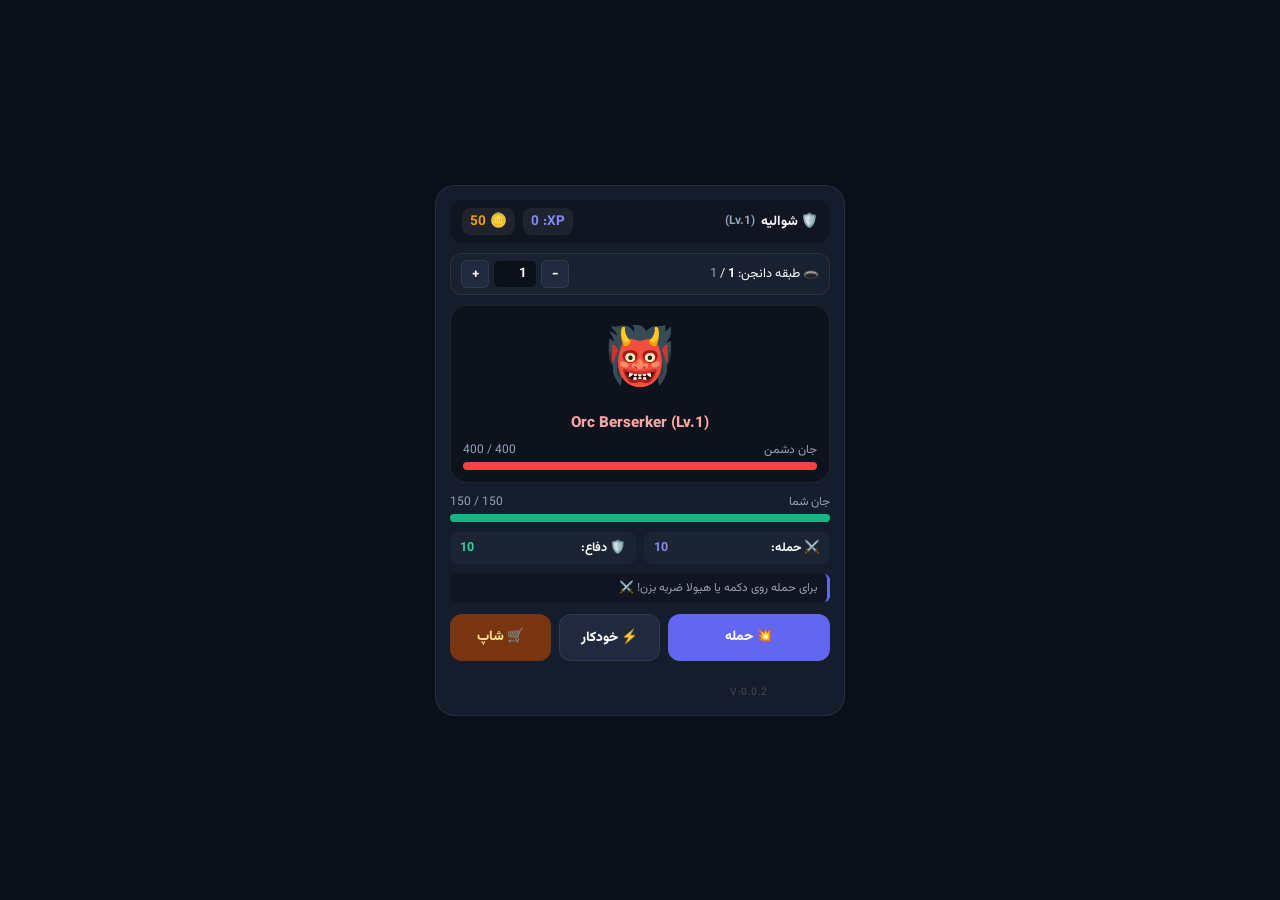
<file: index.html>
<!DOCTYPE html>
<html lang="fa" dir="rtl">
<head>
    <meta charset="UTF-8">
    <meta name="viewport" content="width=device-width, initial-scale=1.0, maximum-scale=1.0, user-scalable=no">
    <title>شوالیه شجاع | Idle Knight RPG</title>
    <link href="https://fonts.googleapis.com/css2?family=Vazirmatn:wght@400;700;900&display=swap" rel="stylesheet">
    
    <!-- انیمیشن‌ها از فایل خارجی بارگذاری میشن -->
    <link rel="stylesheet" href="animations.css">

    <style>
        :root {
            --bg: #0b0f19;
            --card: #151c2c;
            --accent: #6366f1;
            --gold: #f59e0b;
            --hp-p: #10b981;
            --hp-e: #ef4444;
            --border: rgba(255, 255, 255, 0.08);
            --text-dim: #94a3b8;
        }

        * {
            box-sizing: border-box;
            margin: 0;
            padding: 0;
            user-select: none;
            -webkit-tap-highlight-color: transparent;
            font-family: 'Vazirmatn', sans-serif;
        }

        body {
            background: var(--bg);
            color: #f8fafc;
            min-height: 100vh;
            display: flex;
            flex-direction: column; /* این رو اضافه کن */
            justify-content: center;
            align-items: center;
            padding: 8px;
        }

        .game-card {
            width: 100%;
            max-width: 410px;
            background: var(--card);
            border: 1px solid var(--border);
            border-radius: 20px;
            padding: 14px;
            display: flex;
            flex-direction: column;
            gap: 10px;
            position: relative;
        }

        /* هدر جمع و جور وضعیت */
        .top-row {
            display: flex;
            justify-content: space-between;
            align-items: center;
            background: rgba(0,0,0,0.25);
            padding: 8px 12px;
            border-radius: 12px;
            font-size: 0.85rem;
            font-weight: 700;
        }

        .badge-group { display: flex; gap: 8px; }
        .badge {
            background: rgba(255,255,255,0.06);
            padding: 3px 8px;
            border-radius: 8px;
            display: flex;
            align-items: center;
            gap: 4px;
        }

        /* کنترل فشرده دانجن */
        .dungeon-strip {
            display: flex;
            justify-content: space-between;
            align-items: center;
            background: rgba(255,255,255,0.02);
            border: 1px solid var(--border);
            padding: 6px 10px;
            border-radius: 12px;
            font-size: 0.8rem;
        }
        .d-ctrl { display: flex; align-items: center; gap: 4px; }
        .d-btn {
            background: #20293d;
            border: 1px solid var(--border);
            color: #fff;
            width: 28px;
            height: 28px;
            border-radius: 6px;
            font-weight: 900;
            cursor: pointer;
        }
        .d-input {
            width: 44px;
            height: 28px;
            background: #0b0f19;
            border: 1px solid var(--border);
            color: #fff;
            text-align: center;
            border-radius: 6px;
            font-weight: 700;
        }

        /* نوار و آرنای بازی */
        .arena {
            background: rgba(0,0,0,0.35);
            border: 1px solid var(--border);
            border-radius: 16px;
            padding: 12px;
            text-align: center;
            display: flex;
            flex-direction: column;
            align-items: center;
            gap: 6px;
        }
        .enemy-avatar {
            font-size: 3.5rem;
            transition: transform 0.1s;
            cursor: pointer;
        }
        .enemy-title { font-weight: 800; font-size: 0.95rem; color: #fca5a5; }

        /* نوارهای جان مشترک */
        .hp-box { width: 100%; display: flex; flex-direction: column; gap: 3px; }
        .hp-meta { display: flex; justify-content: space-between; font-size: 0.75rem; color: var(--text-dim); }
        .hp-bar {
            width: 100%;
            height: 8px;
            background: rgba(255,255,255,0.08);
            border-radius: 6px;
            overflow: hidden;
        }
        .hp-fill { height: 100%; width: 100%; transition: width 0.2s linear; }
        .hp-p { background: var(--hp-p); }
        .hp-e { background: var(--hp-e); }

        /* باکس آمار و لاگ جمع و جور */
        .stats-strip {
            display: grid;
            grid-template-columns: 1fr 1fr;
            gap: 8px;
            font-size: 0.78rem;
            font-weight: 700;
        }
        .stat-item {
            background: rgba(255,255,255,0.03);
            padding: 6px 10px;
            border-radius: 8px;
            display: flex;
            justify-content: space-between;
        }
        .log-box {
            background: rgba(0,0,0,0.25);
            border-right: 3px solid var(--accent);
            padding: 6px 10px;
            border-radius: 6px;
            font-size: 0.74rem;
            color: var(--text-dim);
            height: 28px;
            line-height: 16px;
            overflow: hidden;
            white-space: nowrap;
            text-overflow: ellipsis;
        }

        /* دکمه‌های اصلی مخصوص تاچ موبایل */
        .actions {
            display: grid;
            grid-template-columns: 1.6fr 1fr 1fr;
            gap: 8px;
            margin-top: 2px;
        }
        .btn {
            border: none;
            padding: 12px 6px;
            border-radius: 12px;
            font-weight: 800;
            font-size: 0.85rem;
            cursor: pointer;
            color: #fff;
            display: flex;
            flex-direction: column;
            align-items: center;
            gap: 3px;
        }
        .btn:active { transform: scale(0.96); }
        .btn-atk { background: var(--accent); }
        .btn-auto { background: #20293d; border: 1px solid var(--border); }
        .btn-auto.active { background: var(--hp-e); }
        .btn-shop { background: #78350f; color: #fde68a; }

        /* مودال شاپ */
        .modal {
            position: absolute;
            inset: 0;
            background: rgba(11, 15, 25, 0.98);
            border-radius: 20px;
            padding: 14px;
            display: flex;
            flex-direction: column;
            gap: 10px;
            z-index: 10;
            opacity: 0;
            pointer-events: none;
            transition: opacity 0.2s;
        }
        .modal.open { opacity: 1; pointer-events: auto; }
        .modal-head { display: flex; justify-content: space-between; align-items: center; }
        .tabs { display: flex; gap: 6px; overflow-x: auto; }
        .tab-btn {
            background: #1b2333;
            border: 1px solid var(--border);
            color: var(--text-dim);
            padding: 5px 10px;
            border-radius: 8px;
            font-size: 0.75rem;
            cursor: pointer;
            white-space: nowrap;
        }
        .tab-btn.active { background: var(--accent); color: #fff; }
        .shop-list {
            flex: 1;
            overflow-y: auto;
            display: flex;
            flex-direction: column;
            gap: 6px;
        }
        .shop-row {
            background: rgba(255,255,255,0.03);
            border: 1px solid var(--border);
            border-radius: 10px;
            padding: 8px 10px;
            display: flex;
            justify-content: space-between;
            align-items: center;
            font-size: 0.8rem;
        }
        .buy-btn {
            background: var(--gold);
            border: none;
            padding: 5px 10px;
            border-radius: 8px;
            font-weight: 800;
            cursor: pointer;
        }
        .buy-btn:disabled { opacity: 0.3; cursor: not-allowed; }
    </style>
</head>
<body>

<div class="game-card" id="gameCard">
    <!-- وضعیت شوالیه -->
    <div class="top-row">
        <div style="display:flex; align-items:center; gap:6px;">
            <span>🛡️ شوالیه</span>
            <span style="color:var(--text-dim); font-size:0.75rem;">(Lv.<span id="playerLevelVal">1</span>)</span>
        </div>
        <div class="badge-group">
            <div class="badge" style="color:#818cf8;">XP: <span id="xpVal">0</span></div>
            <div class="badge" style="color:var(--gold);">🪙 <span id="goldVal">50</span></div>
        </div>
    </div>

    <!-- دانجن فشرده -->
    <div class="dungeon-strip">
        <div>
            <span>🕳️ طبقه دانجن:</span>
            <strong id="dungeonLevelLabel">1</strong> / <span id="dungeonMaxLabel" style="color:var(--text-dim)">1</span>
        </div>
        <div class="d-ctrl">
            <button class="d-btn" onclick="changeDungeon(-1)">-</button>
            <input class="d-input" id="dungeonInput" type="number" min="1" value="1" onchange="setDungeonFromInput()">
            <button class="d-btn" onclick="changeDungeon(1)">+</button>
        </div>
    </div>

    <!-- میدان نبرد -->
    <div class="arena">
        <div class="enemy-avatar" id="enemyIcon" onclick="playerAttack()">👾</div>
        <div class="enemy-title" id="enemyName">Green Slime</div>
        
        <!-- جان دشمن -->
        <div class="hp-box">
            <div class="hp-meta">
                <span>جان دشمن</span>
                <span id="enemyHpText">100 / 100</span>
            </div>
            <div class="hp-bar"><div class="hp-fill hp-e" id="enemyHpFill"></div></div>
        </div>
    </div>

    <!-- جان قهرمان -->
    <div class="hp-box">
        <div class="hp-meta">
            <span>جان شما</span>
            <span id="playerHpText">150 / 150</span>
        </div>
        <div class="hp-bar"><div class="hp-fill hp-p" id="playerHpFill"></div></div>
    </div>

    <!-- آمار و لاگ -->
    <div class="stats-strip">
        <div class="stat-item"><span>⚔️ حمله:</span><span id="atkVal" style="color:#818cf8">10</span></div>
        <div class="stat-item"><span>🛡️ دفاع:</span><span id="defVal" style="color:#34d399">10</span></div>
    </div>
    <div class="log-box" id="combatLog">برای حمله روی دکمه یا هیولا ضربه بزن! ⚔️</div>

    <!-- دکمه‌ها -->
    <div class="actions">
        <button class="btn btn-atk" id="attackBtn" onclick="playerAttack()">
            <span>💥 حمله</span>
        </button>
        <button class="btn btn-auto" id="autoBtn" onclick="toggleAuto()">
            <span id="autoText">⚡ خودکار</span>
        </button>
        <button class="btn btn-shop" onclick="openShop()">
            <span>🛒 شاپ</span>
        </button>
        <!-- فوتر جدید -->
        <footer style="margin-top:15px; text-align:center; color:rgba(255,255,255,0.2); font-size:0.65rem; letter-spacing:0.5px;">
            V:0.0.2
        </footer>
    </div>

    <!-- فروشگاه ماژولار -->
    <div class="modal" id="shopModal">
        <div class="modal-head">
            <strong>🛒 بازارچه تجهیزات</strong>
            <button class="d-btn" onclick="closeShop()">✕</button>
        </div>
        <div class="tabs">
            <button class="tab-btn active" onclick="renderShop('swords', this)">⚔️ شمشیر</button>
            <button class="tab-btn" onclick="renderShop('shields', this)">🛡️ سپر</button>
            <button class="tab-btn" onclick="renderShop('armors', this)">🥋 زره</button>
            <button class="tab-btn" onclick="renderShop('potions', this)">🧪 معجون</button>
        </div>
        <div class="shop-list" id="shopList"></div>
    </div>
</div>

<script>
    // همون دیتای اورجینال خودت بدون دستکاری
    const SHOP_DATA = {
        swords: [
            { id: 'sw1', name: 'Wooden Sword', attack: 10, gold: 5 },
            { id: 'sw2', name: 'Bronze Dagger', attack: 25, gold: 10 },
            { id: 'sw3', name: 'Iron Broadsword', attack: 60, gold: 20 },
            { id: 'sw4', name: 'Steel Longsword', attack: 140, gold: 40 },
            { id: 'sw5', name: 'Mithril Blade', attack: 320, gold: 80 },
            { id: 'sw6', name: 'Dragonfang Saber', attack: 740, gold: 160 },
            { id: 'sw7', name: 'Excalibur', attack: 1700, gold: 320 }
        ],
        shields: [
            { id: 'sh1', name: 'Wooden Buckler', defense: 10, gold: 5 },
            { id: 'sh2', name: 'Bronze Guard', defense: 25, gold: 10 },
            { id: 'sh3', name: 'Iron Shield', defense: 60, gold: 20 },
            { id: 'sh4', name: 'Steel Aegis', defense: 140, gold: 40 },
            { id: 'sh5', name: 'Mithril Crest', defense: 320, gold: 80 },
            { id: 'sh6', name: 'Dragonscale Guard', defense: 740, gold: 160 },
            { id: 'sh7', name: 'Divine Bastion', defense: 1700, gold: 320 }
        ],
        armors: [
            { id: 'ar1', name: 'Leather Armor', max_hp: 10, gold: 5 },
            { id: 'ar2', name: 'Bronze Armor', max_hp: 25, gold: 10 },
            { id: 'ar3', name: 'Iron Armor', max_hp: 60, gold: 20 },
            { id: 'ar4', name: 'Steel Armor', max_hp: 140, gold: 40 },
            { id: 'ar5', name: 'Mithril Armor', max_hp: 320, gold: 80 },
            { id: 'ar6', name: 'Dragonscale Armor', max_hp: 740, gold: 160 },
            { id: 'ar7', name: 'Divine Plate', max_hp: 1700, gold: 320 }
        ],
        potions: [
            { id: 'po1', name: 'Minor Health Potion', heal: 50, gold: 10 },
            { id: 'po2', name: 'Lesser Health Potion', heal: 110, gold: 20 },
            { id: 'po3', name: 'Health Potion', heal: 240, gold: 40 },
            { id: 'po4', name: 'Greater Health Potion', heal: 530, gold: 80 },
            { id: 'po5', name: 'Superior Health Potion', heal: 1200, gold: 160 },
            { id: 'po6', name: 'Supreme Health Potion', heal: 2600, gold: 320 },
            { id: 'po7', name: 'Elixir of Immortality', heal: 5700, gold: 640 }
        ]
    };

    const ENEMIES = [
        { name: 'Green Slime', icon: '🟢', hp: 100, gold: 10, weight: 40 },
        { name: 'Goblin Scout', icon: '👺', hp: 200, gold: 20, weight: 25 },
        { name: 'Skeleton Warrior', icon: '💀', hp: 300, gold: 30, weight: 15 },
        { name: 'Orc Berserker', icon: '👹', hp: 400, gold: 40, weight: 10 },
        { name: 'Cave Troll', icon: '🧌', hp: 500, gold: 50, weight: 5 },
        { name: 'Shadow Knight', icon: '🤺', hp: 600, gold: 60, weight: 3 },
        { name: 'Lava Golem', icon: '🗿', hp: 700, gold: 70, weight: 1.5 },
        { name: 'Ancient Dragon', icon: '🐉', hp: 800, gold: 80, weight: 0.5 }
    ];

    let player = { name: 'Brave Knight', max_hp: 150, hp: 150, gold: 50, attack: 10, defense: 10, level: 1, xp: 0 };
    let currentEnemy = null;
    let autoInterval = null;
    let dungeonLevel = 1;
    let maxUnlockedDungeon = 1;

    const BALANCE = {
        hpGrowth: 1.35, atkGrowth: 1.22, goldGrowth: 1.28, xpGrowth: 1.25,
        lowValuePerDiff: 0.5, minLowValue: 0.08
    };

    function clamp(n, a, b) { return Math.max(a, Math.min(b, n)); }

    function lowValueMultiplier() {
        const diff = Math.max(0, maxUnlockedDungeon - dungeonLevel);
        return Math.max(BALANCE.minLowValue, Math.pow(BALANCE.lowValuePerDiff, diff));
    }

    function scaleByDungeon(base, growth) {
        return base * Math.pow(growth, dungeonLevel - 1);
    }

    function weightedPick(arr) {
        const total = arr.reduce((s, e) => s + e.weight, 0);
        let r = Math.random() * total;
        for (const e of arr) {
            if (r < e.weight) return e;
            r -= e.weight;
        }
        return arr[0];
    }

    function updateDungeonUI() {
        document.getElementById('dungeonLevelLabel').innerText = dungeonLevel;
        document.getElementById('dungeonMaxLabel').innerText = maxUnlockedDungeon;
        const inp = document.getElementById('dungeonInput');
        inp.max = String(maxUnlockedDungeon);
        inp.value = String(dungeonLevel);
    }

    function setDungeonLevel(newLevel) {
        dungeonLevel = clamp(Number(newLevel || 1), 1, maxUnlockedDungeon);
        updateDungeonUI();
        spawnEnemy(true);
        log(`🕳️ دانجن روی طبقه ${dungeonLevel} تنظیم شد.`);
    }

    function changeDungeon(delta) { setDungeonLevel(dungeonLevel + delta); }
    function setDungeonFromInput() { setDungeonLevel(document.getElementById('dungeonInput').value); }

    function xpToNextLevel(level) {
        return Math.round(60 * Math.pow(1.4, level - 1));
    }

    function addXP(amount) {
        player.xp += amount;
        while (player.xp >= xpToNextLevel(player.level)) {
            player.xp -= xpToNextLevel(player.level);
            player.level++;
            player.max_hp += 12;
            player.attack += 2;
            player.defense += 1;
            player.hp = player.max_hp;
            log(`✨ لول‌آپ! شدی Lv.${player.level}`);
        }
    }

    function spawnEnemy(resetHp) {
        const t = weightedPick(ENEMIES);
        const hp = Math.round(scaleByDungeon(t.hp, BALANCE.hpGrowth));
        const baseAtk = Math.max(10, Math.floor(t.hp / 10));
        const atk = Math.max(1, Math.round(scaleByDungeon(baseAtk, BALANCE.atkGrowth)));
        const lowM = lowValueMultiplier();
        const gold = Math.max(1, Math.round(scaleByDungeon(t.gold, BALANCE.goldGrowth) * lowM));
        const xpBase = Math.max(1, Math.round(scaleByDungeon(t.gold, BALANCE.xpGrowth) * lowM));

        currentEnemy = {
            name: `${t.name} (Lv.${dungeonLevel})`,
            icon: t.icon,
            maxHp: hp,
            currentHp: hp,
            attack: atk,
            gold: gold,
            xp: xpBase
        };

        updateUI();
    }

    function playerAttack() {
        if (!currentEnemy) return;

        // انیمیشن با کلاس فایل خارجی
        const enemyEl = document.getElementById('enemyIcon');
        enemyEl.classList.add('hit');
        setTimeout(() => enemyEl.classList.remove('hit'), 150);

        const dmg = player.attack;
        currentEnemy.currentHp = Math.max(0, currentEnemy.currentHp - dmg);
        log(`💥 تو ${dmg} آسیب زدی!`);

        if (currentEnemy.currentHp <= 0) {
            player.gold += currentEnemy.gold;
            addXP(currentEnemy.xp);
            player.hp = Math.min(player.max_hp, player.hp + 50);

            if (dungeonLevel === maxUnlockedDungeon) {
                maxUnlockedDungeon++;
            }
            log(`🎉 پیروزی! +${currentEnemy.gold}🪙 و +${currentEnemy.xp}XP`);
            updateDungeonUI();
            spawnEnemy(true);
        } else {
            setTimeout(enemyAttack, 250);
        }
        updateUI();
    }

    function enemyAttack() {
        if (!currentEnemy || currentEnemy.currentHp <= 0) return;

        const finalDmg = Math.max(1, currentEnemy.attack - Math.floor(player.defense / 2));
        player.hp = Math.max(0, player.hp - finalDmg);

        // انیمیشن shake فایل خارجی
        const card = document.getElementById('gameCard');
        card.classList.add('shake');
        setTimeout(() => card.classList.remove('shake'), 250);

        log(`🩸 ${currentEnemy.name} مقدار ${finalDmg} آسیب زد!`);

        if (player.hp <= 0) {
            log(`☠️ شکست خوردی! با جون پر برگشتی.`);
            player.hp = player.max_hp;
            if (autoInterval) toggleAuto();
        }
        updateUI();
    }

    function toggleAuto() {
        const autoBtn = document.getElementById('autoBtn');
        const autoText = document.getElementById('autoText');

        if (autoInterval) {
            clearInterval(autoInterval);
            autoInterval = null;
            autoBtn.classList.remove('active');
            autoText.innerText = '⚡ خودکار';
        } else {
            autoInterval = setInterval(playerAttack, 600);
            autoBtn.classList.add('active');
            autoText.innerText = '⏸️ توقف';
        }
    }

    function updateUI() {
        document.getElementById('goldVal').innerText = player.gold;
        document.getElementById('atkVal').innerText = player.attack;
        document.getElementById('defVal').innerText = player.defense;
        document.getElementById('xpVal').innerText = player.xp;
        document.getElementById('playerLevelVal').innerText = player.level;

        document.getElementById('playerHpText').innerText = `${player.hp} / ${player.max_hp}`;
        document.getElementById('playerHpFill').style.width = `${Math.max(0, (player.hp / player.max_hp) * 100)}%`;

        if (currentEnemy) {
            document.getElementById('enemyName').innerText = currentEnemy.name;
            document.getElementById('enemyIcon').innerText = currentEnemy.icon;
            document.getElementById('enemyHpText').innerText = `${currentEnemy.currentHp} / ${currentEnemy.maxHp}`;
            document.getElementById('enemyHpFill').style.width = `${Math.max(0, (currentEnemy.currentHp / currentEnemy.maxHp) * 100)}%`;
        }
    }

    function log(msg) { document.getElementById('combatLog').innerText = msg; }

    let currentCategory = 'swords';
    function openShop() {
        document.getElementById('shopModal').classList.add('open');
        renderShop('swords', document.querySelector('.tab-btn'));
    }
    function closeShop() { document.getElementById('shopModal').classList.remove('open'); }

    function renderShop(category, btn) {
        currentCategory = category;
        document.querySelectorAll('.tab-btn').forEach(b => b.classList.remove('active'));
        if (btn) btn.classList.add('active');

        const list = document.getElementById('shopList');
        list.innerHTML = '';

        SHOP_DATA[category].forEach(item => {
            let statText = '';
            if (item.attack) statText = `+${item.attack} Atk`;
            if (item.defense) statText = `+${item.defense} Def`;
            if (item.max_hp) statText = `+${item.max_hp} Max HP`;
            if (item.heal) statText = `+${item.heal} HP`;

            const canBuy = player.gold >= item.gold;
            const el = document.createElement('div');
            el.className = 'shop-row';
            el.innerHTML = `
                <div>
                    <div><strong>${item.name}</strong></div>
                    <div style="font-size:0.7rem; color:#34d399">${statText}</div>
                </div>
                <button class="buy-btn" ${canBuy ? '' : 'disabled'} onclick="buyItem('${category}', '${item.id}')">
                    🪙 ${item.gold}
                </button>
            `;
            list.appendChild(el);
        });
    }

    function buyItem(category, itemId) {
        const item = SHOP_DATA[category].find(i => i.id === itemId);
        if (!item || player.gold < item.gold) return;

        player.gold -= item.gold;

        if (category === 'potions') {
            player.hp = Math.min(player.max_hp, player.hp + item.heal);
            log(`🧪 استفاده از ${item.name}`);
        } else if (category === 'armors') {
            player.max_hp += item.max_hp;
            player.hp += item.max_hp;
            log(`🥋 پوشیدن ${item.name}`);
        } else if (category === 'swords') {
            player.attack = item.attack;
            log(`⚔️ مجهز شدی به ${item.name}`);
        } else if (category === 'shields') {
            player.defense = item.defense;
            log(`🛡️ مجهز شدی به ${item.name}`);
        }

        updateUI();
        renderShop(category);
    }

    updateDungeonUI();
    spawnEnemy(true);
    updateUI();
</script>
</body>
</html>
</file>
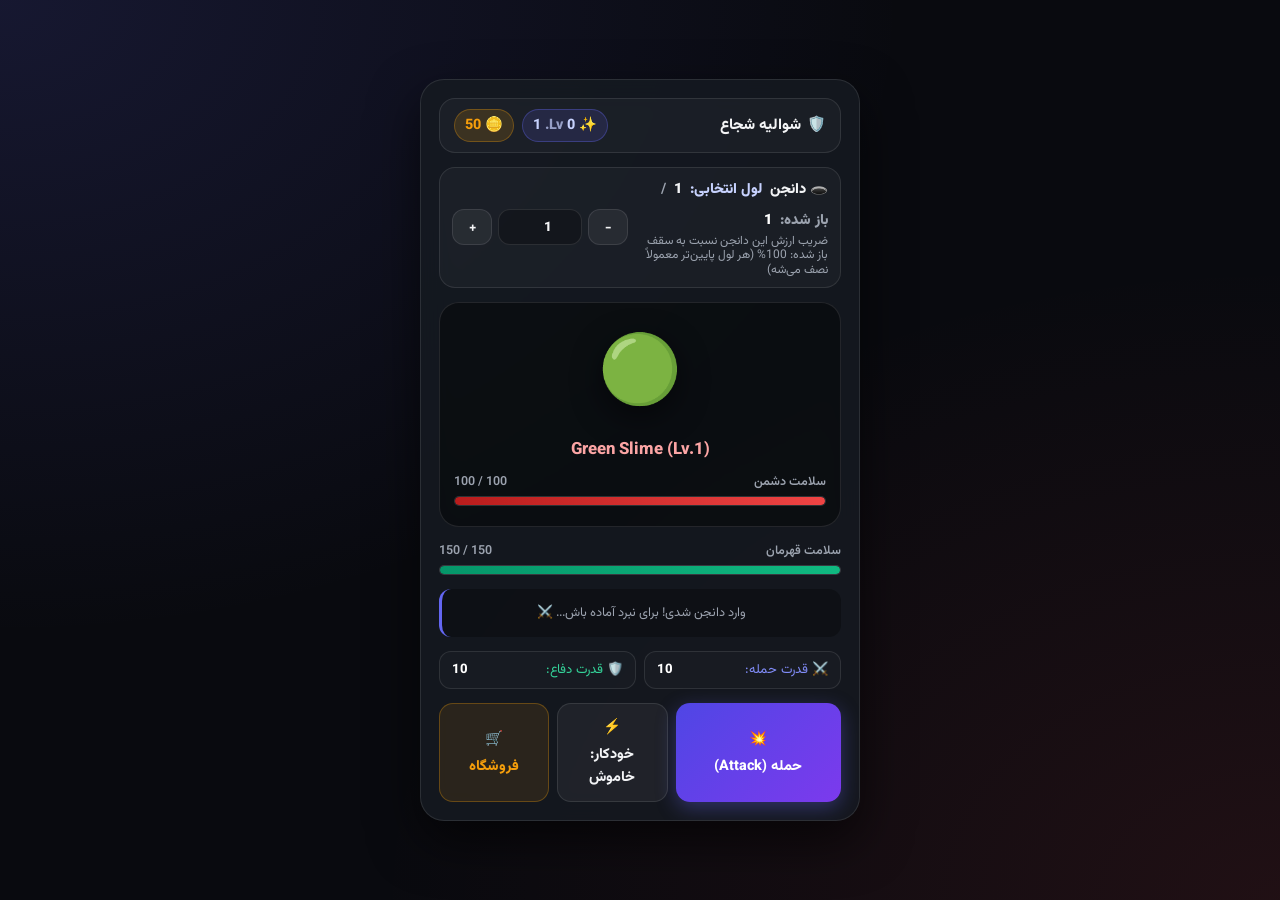
<file: Knight game.html>
<!DOCTYPE html>
<html lang="fa" dir="rtl">
<head>
    <meta charset="UTF-8">
    <meta name="viewport" content="width=device-width, initial-scale=1.0, maximum-scale=1.0, user-scalable=no">
    <title>شوالیه شجاع | Idle Knight RPG</title>
    <link href="https://fonts.googleapis.com/css2?family=Vazirmatn:wght@400;600;800;900&display=swap" rel="stylesheet">
    <style>
        :root {
            --bg: #090a0f;
            --panel: rgba(22, 27, 34, 0.85);
            --border: rgba(255, 255, 255, 0.1);
            --accent: #6366f1;
            --gold: #f59e0b;
            --hp-green: #10b981;
            --enemy-red: #ef4444;
            --text: #f3f4f6;
            --text-dim: #9ca3af;
        }

        * {
            box-sizing: border-box;
            margin: 0;
            padding: 0;
            user-select: none;
            -webkit-tap-highlight-color: transparent;
            font-family: 'Vazirmatn', sans-serif;
        }

        body {
            background-color: var(--bg);
            background-image:
                radial-gradient(at 0% 0%, rgba(99, 102, 241, 0.15) 0px, transparent 50%),
                radial-gradient(at 100% 100%, rgba(239, 68, 68, 0.1) 0px, transparent 50%);
            color: var(--text);
            min-height: 100vh;
            display: flex;
            justify-content: center;
            align-items: center;
            padding: 12px;
        }

        .game-card {
            width: 100%;
            max-width: 440px;
            background: var(--panel);
            backdrop-filter: blur(16px);
            border: 1px solid var(--border);
            border-radius: 24px;
            padding: 18px;
            display: flex;
            flex-direction: column;
            gap: 14px;
            box-shadow: 0 20px 50px rgba(0,0,0,0.6);
            position: relative;
            overflow: hidden;
        }

        /* بخش وضعیت هیرو بالا */
        .hero-bar {
            display: flex;
            justify-content: space-between;
            align-items: center;
            background: rgba(255,255,255,0.03);
            border: 1px solid var(--border);
            padding: 10px 14px;
            border-radius: 16px;
            gap: 10px;
        }
        .hero-name {
            font-weight: 800;
            font-size: 0.95rem;
            display: flex;
            align-items: center;
            gap: 6px;
            white-space: nowrap;
        }
        .badges {
            display: flex;
            gap: 8px;
            align-items: center;
            flex-wrap: nowrap;
        }
        .gold-badge, .xp-badge {
            background: rgba(245, 158, 11, 0.15);
            color: var(--gold);
            border: 1px solid rgba(245, 158, 11, 0.3);
            padding: 4px 10px;
            border-radius: 20px;
            font-weight: 800;
            font-size: 0.9rem;
            display: flex;
            align-items: center;
            gap: 4px;
            white-space: nowrap;
        }
        .xp-badge {
            background: rgba(99, 102, 241, 0.15);
            color: #c7d2fe;
            border: 1px solid rgba(99, 102, 241, 0.35);
        }

        /* میدان نبرد */
        .battle-arena {
            background: rgba(0, 0, 0, 0.4);
            border: 1px solid var(--border);
            border-radius: 20px;
            padding: 20px 14px;
            display: flex;
            flex-direction: column;
            align-items: center;
            gap: 12px;
            position: relative;
            min-height: 200px;
            justify-content: center;
        }
        .enemy-avatar {
            font-size: 4.2rem;
            filter: drop-shadow(0 10px 15px rgba(0,0,0,0.5));
            transition: transform 0.1s ease;
        }
        .enemy-avatar.hit {
            transform: scale(0.85) rotate(-8deg);
            filter: drop-shadow(0 0 20px var(--enemy-red));
        }
        .enemy-name {
            font-weight: 800;
            font-size: 1.05rem;
            color: #fca5a5;
            text-align: center;
            line-height: 1.2;
        }

        /* نوارهای سلامتی */
        .hp-wrapper {
            width: 100%;
            display: flex;
            flex-direction: column;
            gap: 4px;
        }
        .hp-meta {
            display: flex;
            justify-content: space-between;
            font-size: 0.78rem;
            font-weight: 600;
            color: var(--text-dim);
            gap: 8px;
        }
        .hp-track {
            width: 100%;
            height: 10px;
            background: rgba(255,255,255,0.06);
            border-radius: 10px;
            overflow: hidden;
            border: 1px solid var(--border);
        }
        .hp-fill {
            height: 100%;
            width: 100%;
            transition: width 0.25s ease-out;
            border-radius: 10px;
        }
        .hp-fill.player { background: linear-gradient(90deg, #059669, var(--hp-green)); }
        .hp-fill.enemy { background: linear-gradient(90deg, #b91c1c, var(--enemy-red)); }

        /* لاگ و رویدادها */
        .combat-log {
            background: rgba(0, 0, 0, 0.3);
            border-radius: 12px;
            padding: 8px 12px;
            font-size: 0.8rem;
            min-height: 48px;
            display: flex;
            align-items: center;
            justify-content: center;
            text-align: center;
            color: var(--text-dim);
            border-left: 3px solid var(--accent);
        }

        /* آمار هیرو */
        .stats-grid {
            display: grid;
            grid-template-columns: 1fr 1fr;
            gap: 8px;
        }
        .stat-card {
            background: rgba(255,255,255,0.02);
            border: 1px solid var(--border);
            border-radius: 12px;
            padding: 8px 12px;
            display: flex;
            justify-content: space-between;
            align-items: center;
            font-size: 0.82rem;
        }
        .stat-val { font-weight: 800; color: #fff; }

        /* کنترل دانجن */
        .dungeon-bar {
            background: rgba(255,255,255,0.03);
            border: 1px solid var(--border);
            border-radius: 16px;
            padding: 10px 12px;
            display: grid;
            grid-template-columns: 1fr auto;
            gap: 10px;
            align-items: center;
        }
        .dungeon-info {
            display: flex;
            flex-direction: column;
            gap: 2px;
            min-width: 0;
        }
        .dungeon-title {
            font-weight: 900;
            font-size: 0.9rem;
            display: flex;
            gap: 8px;
            align-items: center;
            flex-wrap: wrap;
        }
        .dungeon-sub {
            color: var(--text-dim);
            font-size: 0.75rem;
            line-height: 1.2;
        }
        .dungeon-controls {
            display: flex;
            gap: 6px;
            align-items: center;
        }
        .step-btn {
            background: rgba(255,255,255,0.06);
            border: 1px solid var(--border);
            color: var(--text);
            width: 40px;
            height: 36px;
            border-radius: 12px;
            font-weight: 900;
            cursor: pointer;
        }
        .step-btn:active { transform: scale(0.95); }
        .dungeon-input {
            width: 84px;
            height: 36px;
            border-radius: 12px;
            border: 1px solid var(--border);
            background: rgba(0,0,0,0.25);
            color: var(--text);
            text-align: center;
            font-weight: 900;
            outline: none;
        }

        /* دکمه‌های اکشن */
        .action-grid {
            display: grid;
            grid-template-columns: 1.5fr 1fr 1fr;
            gap: 8px;
        }
        .btn {
            border: none;
            outline: none;
            cursor: pointer;
            padding: 12px 8px;
            border-radius: 14px;
            font-weight: 800;
            font-size: 0.9rem;
            display: flex;
            flex-direction: column;
            align-items: center;
            justify-content: center;
            gap: 4px;
            transition: all 0.15s ease;
        }
        .btn:active { transform: scale(0.95); }
        .btn-attack {
            background: linear-gradient(135deg, #4f46e5, #7c3aed);
            color: #fff;
            box-shadow: 0 6px 20px rgba(99, 102, 241, 0.35);
        }
        .btn-auto {
            background: rgba(255, 255, 255, 0.05);
            border: 1px solid var(--border);
            color: var(--text);
        }
        .btn-auto.active {
            background: linear-gradient(135deg, #b91c1c, #ef4444);
            color: #fff;
            box-shadow: 0 6px 20px rgba(239, 68, 68, 0.3);
        }
        .btn-shop {
            background: rgba(245, 158, 11, 0.1);
            border: 1px solid rgba(245, 158, 11, 0.3);
            color: var(--gold);
        }

        /* پنجره مودال فروشگاه */
        .modal {
            position: absolute;
            inset: 0;
            background: rgba(9, 10, 15, 0.95);
            backdrop-filter: blur(20px);
            z-index: 50;
            padding: 16px;
            display: flex;
            flex-direction: column;
            gap: 12px;
            opacity: 0;
            pointer-events: none;
            transition: opacity 0.2s ease;
        }
        .modal.open { opacity: 1; pointer-events: auto; }
        .modal-header {
            display: flex;
            justify-content: space-between;
            align-items: center;
            border-bottom: 1px solid var(--border);
            padding-bottom: 10px;
        }
        .shop-tabs {
            display: flex;
            gap: 6px;
            overflow-x: auto;
            padding-bottom: 4px;
        }
        .tab-btn {
            background: rgba(255,255,255,0.05);
            border: 1px solid var(--border);
            color: var(--text-dim);
            padding: 6px 12px;
            border-radius: 10px;
            font-size: 0.78rem;
            cursor: pointer;
            white-space: nowrap;
        }
        .tab-btn.active {
            background: var(--accent);
            color: #fff;
            border-color: var(--accent);
        }
        .shop-list {
            flex: 1;
            overflow-y: auto;
            display: flex;
            flex-direction: column;
            gap: 8px;
            padding-left: 2px;
        }
        .shop-item {
            background: rgba(255,255,255,0.03);
            border: 1px solid var(--border);
            border-radius: 14px;
            padding: 10px 12px;
            display: flex;
            justify-content: space-between;
            align-items: center;
            gap: 10px;
        }
        .shop-item-info { display: flex; flex-direction: column; gap: 2px; min-width: 0; }
        .shop-item-name { font-weight: 700; font-size: 0.88rem; }
        .shop-item-stat { font-size: 0.74rem; color: #34d399; }
        .btn-buy {
            background: var(--gold);
            color: #000;
            border: none;
            padding: 6px 12px;
            border-radius: 10px;
            font-weight: 800;
            font-size: 0.8rem;
            cursor: pointer;
            white-space: nowrap;
        }
        .btn-buy:disabled {
            background: rgba(255,255,255,0.1);
            color: var(--text-dim);
            cursor: not-allowed;
        }
        .close-btn {
            background: transparent;
            border: none;
            color: var(--text);
            font-size: 1.2rem;
            cursor: pointer;
        }

        /* افکت Shake صفحه */
        .shake { animation: shakeAnim 0.25s cubic-bezier(.36,.07,.19,.97) both; }
        @keyframes shakeAnim {
            10%, 90% { transform: translate3d(-1px, 0, 0); }
            20%, 80% { transform: translate3d(2px, 0, 0); }
            30%, 50%, 70% { transform: translate3d(-3px, 0, 0); }
            40%, 60% { transform: translate3d(3px, 0, 0); }
        }
    </style>
</head>
<body>

<div class="game-card" id="gameCard">
    <!-- هدر پلیر -->
    <div class="hero-bar">
        <div class="hero-name">
            <span>🛡️</span>
            <span id="heroName">شوالیه شجاع</span>
        </div>
        <div class="badges">
            <div class="xp-badge" title="XP / Level">
                <span>✨</span>
                <span id="xpVal">0</span>
                <span style="opacity:.7">Lv.</span>
                <span id="playerLevelVal">1</span>
            </div>
            <div class="gold-badge">
                <span>🪙</span>
                <span id="goldVal">50</span>
            </div>
        </div>
    </div>

    <!-- کنترل دانجن -->
    <div class="dungeon-bar">
        <div class="dungeon-info">
            <div class="dungeon-title">
                <span>🕳️ دانجن</span>
                <span style="color:#c7d2fe">لول انتخابی:</span>
                <span id="dungeonLevelLabel" style="font-weight:900">1</span>
                <span style="color:var(--text-dim); font-weight:700">/</span>
                <span style="color:var(--text-dim); font-weight:900">باز شده:</span>
                <span id="dungeonMaxLabel" style="font-weight:900; color:#fff">1</span>
            </div>
            <div class="dungeon-sub" id="dungeonHint">
                هرچی لول بالاتر: دشمن قوی‌تر، پاداش بیشتر. لول‌های خیلی پایین‌تر وقتی لول بالا باز شد، کم‌ارزش می‌شن.
            </div>
        </div>

        <div class="dungeon-controls">
            <button class="step-btn" onclick="changeDungeon(-1)">-</button>
            <input class="dungeon-input" id="dungeonInput" type="number" min="1" step="1" value="1" onchange="setDungeonFromInput()">
            <button class="step-btn" onclick="changeDungeon(1)">+</button>
        </div>
    </div>

    <!-- میدان نبرد -->
    <div class="battle-arena">
        <div class="enemy-avatar" id="enemyIcon">👾</div>
        <div class="enemy-name" id="enemyName">Green Slime</div>

        <!-- نوار جان دشمن -->
        <div class="hp-wrapper">
            <div class="hp-meta">
                <span>سلامت دشمن</span>
                <span id="enemyHpText">100 / 100</span>
            </div>
            <div class="hp-track">
                <div class="hp-fill enemy" id="enemyHpFill"></div>
            </div>
        </div>
    </div>

    <!-- وضعیت سلامت پلیر -->
    <div class="hp-wrapper">
        <div class="hp-meta">
            <span>سلامت قهرمان</span>
            <span id="playerHpText">150 / 150</span>
        </div>
        <div class="hp-track">
            <div class="hp-fill player" id="playerHpFill"></div>
        </div>
    </div>

    <!-- لاگ اتفاقات -->
    <div class="combat-log" id="combatLog">
        وارد دانجن شدی! برای نبرد آماده باش... ⚔️
    </div>

    <!-- آمار قدرت -->
    <div class="stats-grid">
        <div class="stat-card">
            <span style="color: #818cf8;">⚔️ قدرت حمله:</span>
            <span class="stat-val" id="atkVal">10</span>
        </div>
        <div class="stat-card">
            <span style="color: #34d399;">🛡️ قدرت دفاع:</span>
            <span class="stat-val" id="defVal">10</span>
        </div>
    </div>

    <!-- دکمه‌ها -->
    <div class="action-grid">
        <button class="btn btn-attack" id="attackBtn" onclick="playerAttack()">
            <span>💥</span>
            <span>حمله (Attack)</span>
        </button>
        <button class="btn btn-auto" id="autoBtn" onclick="toggleAuto()">
            <span>⚡</span>
            <span id="autoText">خودکار: خاموش</span>
        </button>
        <button class="btn btn-shop" onclick="openShop()">
            <span>🛒</span>
            <span>فروشگاه</span>
        </button>
    </div>

    <!-- مودال شاپ -->
    <div class="modal" id="shopModal">
        <div class="modal-header">
            <div class="hero-name">🛒 بازارچه تجهیزات</div>
            <button class="close-btn" onclick="closeShop()">✕</button>
        </div>
        <div class="shop-tabs">
            <button class="tab-btn active" onclick="renderShop('swords', this)">⚔️ شمشیرها</button>
            <button class="tab-btn" onclick="renderShop('shields', this)">🛡️ سپرها</button>
            <button class="tab-btn" onclick="renderShop('armors', this)">🥋 زره‌ها</button>
            <button class="tab-btn" onclick="renderShop('potions', this)">🧪 معجون‌ها</button>
        </div>
        <div class="shop-list" id="shopList"></div>
    </div>
</div>

<script>
    // دیتای اصلی
    const SHOP_DATA = {
        swords: [
            { id: 'sw1', name: 'Wooden Sword', attack: 10, gold: 5 },
            { id: 'sw2', name: 'Bronze Dagger', attack: 25, gold: 10 },
            { id: 'sw3', name: 'Iron Broadsword', attack: 60, gold: 20 },
            { id: 'sw4', name: 'Steel Longsword', attack: 140, gold: 40 },
            { id: 'sw5', name: 'Mithril Blade', attack: 320, gold: 80 },
            { id: 'sw6', name: 'Dragonfang Saber', attack: 740, gold: 160 },
            { id: 'sw7', name: 'Excalibur', attack: 1700, gold: 320 }
        ],
        shields: [
            { id: 'sh1', name: 'Wooden Buckler', defense: 10, gold: 5 },
            { id: 'sh2', name: 'Bronze Guard', defense: 25, gold: 10 },
            { id: 'sh3', name: 'Iron Shield', defense: 60, gold: 20 },
            { id: 'sh4', name: 'Steel Aegis', defense: 140, gold: 40 },
            { id: 'sh5', name: 'Mithril Crest', defense: 320, gold: 80 },
            { id: 'sh6', name: 'Dragonscale Guard', defense: 740, gold: 160 },
            { id: 'sh7', name: 'Divine Bastion', defense: 1700, gold: 320 }
        ],
        armors: [
            { id: 'ar1', name: 'Leather Armor', max_hp: 10, gold: 5 },
            { id: 'ar2', name: 'Bronze Armor', max_hp: 25, gold: 10 },
            { id: 'ar3', name: 'Iron Armor', max_hp: 60, gold: 20 },
            { id: 'ar4', name: 'Steel Armor', max_hp: 140, gold: 40 },
            { id: 'ar5', name: 'Mithril Armor', max_hp: 320, gold: 80 },
            { id: 'ar6', name: 'Dragonscale Armor', max_hp: 740, gold: 160 },
            { id: 'ar7', name: 'Divine Plate', max_hp: 1700, gold: 320 }
        ],
        potions: [
            { id: 'po1', name: 'Minor Health Potion', heal: 50, gold: 10 },
            { id: 'po2', name: 'Lesser Health Potion', heal: 110, gold: 20 },
            { id: 'po3', name: 'Health Potion', heal: 240, gold: 40 },
            { id: 'po4', name: 'Greater Health Potion', heal: 530, gold: 80 },
            { id: 'po5', name: 'Superior Health Potion', heal: 1200, gold: 160 },
            { id: 'po6', name: 'Supreme Health Potion', heal: 2600, gold: 320 },
            { id: 'po7', name: 'Elixir of Immortality', heal: 5700, gold: 640 }
        ]
    };

    const ENEMIES = [
        { name: 'Green Slime', icon: '🟢', hp: 100, gold: 10, weight: 40 },
        { name: 'Goblin Scout', icon: '👺', hp: 200, gold: 20, weight: 25 },
        { name: 'Skeleton Warrior', icon: '💀', hp: 300, gold: 30, weight: 15 },
        { name: 'Orc Berserker', icon: '👹', hp: 400, gold: 40, weight: 10 },
        { name: 'Cave Troll', icon: '🧌', hp: 500, gold: 50, weight: 5 },
        { name: 'Shadow Knight', icon: '🤺', hp: 600, gold: 60, weight: 3 },
        { name: 'Lava Golem', icon: '🗿', hp: 700, gold: 70, weight: 1.5 },
        { name: 'Ancient Dragon', icon: '🐉', hp: 800, gold: 80, weight: 0.5 }
    ];

    let player = {
        name: 'Brave Knight',
        max_hp: 150,
        hp: 150,
        gold: 50,
        attack: 10,
        defense: 10,
        level: 1,
        xp: 0
    };

    let currentEnemy = null;
    let autoInterval = null;

    // --- Dungeon progression (انتخابی)
    let dungeonLevel = 1;        // دانجن فعلی (انتخابی)
    let maxUnlockedDungeon = 1;  // سقف دانجن باز شده

    // --- Balancing knobs (در همینجا بازی رو تنظیم می‌کنی)
    const BALANCE = {
        hpGrowth: 1.35,     // رشد HP دشمن با دانجن
        atkGrowth: 1.22,    // رشد Attack دشمن با دانجن
        goldGrowth: 1.28,   // رشد Gold پایه با دانجن
        xpGrowth: 1.25,     // رشد XP پایه با دانجن

        // نرف کردن دانجن‌های پایین وقتی سقف باز شد:
        // هر اختلاف 1 لول پایین‌تر => ضربدر 0.5 (یعنی نصف میشه)، تا حداقل minLowValue
        lowValuePerDiff: 0.5,
        minLowValue: 0.08,  // کمتر از 8% نشه که "کاملاً بی‌ارزش" حس نشه
    };

    function clamp(n, a, b) { return Math.max(a, Math.min(b, n)); }

    // ضریب ارزش دانجن پایین نسبت به سقف باز شده
    function lowValueMultiplier() {
        const diff = Math.max(0, maxUnlockedDungeon - dungeonLevel);
        // نصف شدن ارزش به ازای هر diff
        const m = Math.pow(BALANCE.lowValuePerDiff, diff);
        return Math.max(BALANCE.minLowValue, m);
    }

    function scaleByDungeon(base, growth) {
        return base * Math.pow(growth, dungeonLevel - 1);
    }

    function weightedPick(arr) {
        const total = arr.reduce((s, e) => s + e.weight, 0);
        let r = Math.random() * total;
        for (const e of arr) {
            if (r < e.weight) return e;
            r -= e.weight;
        }
        return arr[0];
    }

    function updateDungeonUI() {
        document.getElementById('dungeonLevelLabel').innerText = dungeonLevel;
        document.getElementById('dungeonMaxLabel').innerText = maxUnlockedDungeon;
        const inp = document.getElementById('dungeonInput');
        inp.max = String(maxUnlockedDungeon);
        inp.value = String(dungeonLevel);

        const m = lowValueMultiplier();
        const pct = Math.round(m * 100);
        document.getElementById('dungeonHint').innerText =
            `ضریب ارزش این دانجن نسبت به سقف باز شده: ${pct}%  (هر لول پایین‌تر معمولاً نصف می‌شه)`;
    }

    function setDungeonLevel(newLevel) {
        const next = clamp(Number(newLevel || 1), 1, maxUnlockedDungeon);
        dungeonLevel = next;
        updateDungeonUI();
        spawnEnemy(true);
        log(`🕳️ دانجن روی لول ${dungeonLevel} تنظیم شد.`);
    }

    function changeDungeon(delta) {
        setDungeonLevel(dungeonLevel + delta);
    }

    function setDungeonFromInput() {
        const v = document.getElementById('dungeonInput').value;
        setDungeonLevel(v);
    }

    // --- XP / Level سیستم ساده
    function xpToNextLevel(level) {
        // رشد ملایم: 60, 84, 118, ...
        return Math.round(60 * Math.pow(1.4, level - 1));
    }

    function addXP(amount) {
        player.xp += amount;
        while (player.xp >= xpToNextLevel(player.level)) {
            player.xp -= xpToNextLevel(player.level);
            player.level++;

            // پاداش لول آپ (KISS):
            player.max_hp += 12;
            player.attack += 2;
            player.defense += 1;
            player.hp = player.max_hp;

            log(`✨ لول آپ! الان Lv.${player.level} شدی (+HP/+Atk/+Def)`);
        }
    }

    // --- دشمن لول‌دار بر اساس دانجن انتخابی
    function spawnEnemy(resetHpBars) {
        const t = weightedPick(ENEMIES);

        const hp = Math.round(scaleByDungeon(t.hp, BALANCE.hpGrowth));
        const baseAtk = Math.max(10, Math.floor(t.hp / 10));
        const atk = Math.max(1, Math.round(scaleByDungeon(baseAtk, BALANCE.atkGrowth)));

        // پاداش‌ها هم با دانجن میرن بالا ولی اگر دانجن خیلی پایین باشه نرف میشه
        const lowM = lowValueMultiplier();
        const gold = Math.max(1, Math.round(scaleByDungeon(t.gold, BALANCE.goldGrowth) * lowM));
        const xpBase = Math.max(1, Math.round(scaleByDungeon(t.gold, BALANCE.xpGrowth) * lowM));

        currentEnemy = {
            name: `${t.name} (Lv.${dungeonLevel})`,
            icon: t.icon,
            maxHp: hp,
            currentHp: hp,
            attack: atk,
            gold: gold,
            xp: xpBase
        };

        if (resetHpBars) updateUI();
        updateUI();
    }

    // حمله پلیر
    function playerAttack() {
        if (!currentEnemy) return;

        const enemyEl = document.getElementById('enemyIcon');
        enemyEl.classList.add('hit');
        setTimeout(() => enemyEl.classList.remove('hit'), 150);

        const dmg = player.attack;
        currentEnemy.currentHp = Math.max(0, currentEnemy.currentHp - dmg);

        log(`💥 تو ${dmg} آسیب به ${currentEnemy.name} زدی!`);

        if (currentEnemy.currentHp <= 0) {
            // برد: Gold + XP
            player.gold += currentEnemy.gold;
            addXP(currentEnemy.xp);

            // هیل ۵۰ تایی (همون قبلی)
            player.hp = Math.min(player.max_hp, player.hp + 50);

            // باز شدن دانجن‌های بالاتر:
            // اگر توی سقف فعلی داری بازی می‌کنی، با هر کیل یکم جلو میره (ساده)
            if (dungeonLevel === maxUnlockedDungeon) {
                maxUnlockedDungeon++;
                // خودکار: روی سقف جدید هم می‌تونی بمونی یا دستی انتخاب کنی
            }

            log(`🎉 پیروزی! +${currentEnemy.gold}🪙 و +${currentEnemy.xp}XP  (دانجن باز شده: ${maxUnlockedDungeon})`);

            updateDungeonUI();
            spawnEnemy(true);
        } else {
            setTimeout(enemyAttack, 250);
        }

        updateUI();
    }

    // حمله دشمن
    function enemyAttack() {
        if (!currentEnemy || currentEnemy.currentHp <= 0) return;

        const finalDmg = Math.max(1, currentEnemy.attack - Math.floor(player.defense / 2));
        player.hp = Math.max(0, player.hp - finalDmg);

        const card = document.getElementById('gameCard');
        card.classList.add('shake');
        setTimeout(() => card.classList.remove('shake'), 250);

        log(`🩸 ${currentEnemy.name} مقدار ${finalDmg} آسیب بهت زد!`);

        if (player.hp <= 0) {
            log(`☠️ باختی! با سلامت کامل برگشتی. (Auto خاموش شد)`);
            player.hp = player.max_hp;
            if (autoInterval) toggleAuto();
        }

        updateUI();
    }

    // حالت خودکار
    function toggleAuto() {
        const autoBtn = document.getElementById('autoBtn');
        const autoText = document.getElementById('autoText');

        if (autoInterval) {
            clearInterval(autoInterval);
            autoInterval = null;
            autoBtn.classList.remove('active');
            autoText.innerText = 'خودکار: خاموش';
        } else {
            autoInterval = setInterval(playerAttack, 600);
            autoBtn.classList.add('active');
            autoText.innerText = 'خودکار: روشن';
        }
    }

    // سیستم UI
    function updateUI() {
        document.getElementById('goldVal').innerText = player.gold;
        document.getElementById('atkVal').innerText = player.attack;
        document.getElementById('defVal').innerText = player.defense;

        document.getElementById('xpVal').innerText = player.xp;
        document.getElementById('playerLevelVal').innerText = player.level;

        // بار سلامت بازیکن
        document.getElementById('playerHpText').innerText = `${player.hp} / ${player.max_hp}`;
        const playerPct = Math.max(0, (player.hp / player.max_hp) * 100);
        document.getElementById('playerHpFill').style.width = `${playerPct}%`;

        // بار سلامت دشمن
        if (currentEnemy) {
            document.getElementById('enemyName').innerText = currentEnemy.name;
            document.getElementById('enemyIcon').innerText = currentEnemy.icon;
            document.getElementById('enemyHpText').innerText = `${currentEnemy.currentHp} / ${currentEnemy.maxHp}`;
            const enemyPct = Math.max(0, (currentEnemy.currentHp / currentEnemy.maxHp) * 100);
            document.getElementById('enemyHpFill').style.width = `${enemyPct}%`;
        }
    }

    function log(msg) {
        document.getElementById('combatLog').innerText = msg;
    }

    // کنترل فروشگاه
    let currentCategory = 'swords';
    function openShop() {
        document.getElementById('shopModal').classList.add('open');
        renderShop('swords', document.querySelector('.tab-btn'));
    }
    function closeShop() {
        document.getElementById('shopModal').classList.remove('open');
    }

    function renderShop(category, btn) {
        currentCategory = category;
        document.querySelectorAll('.tab-btn').forEach(b => b.classList.remove('active'));
        if (btn) btn.classList.add('active');

        const list = document.getElementById('shopList');
        list.innerHTML = '';

        SHOP_DATA[category].forEach(item => {
            let statText = '';
            if (item.attack) statText = `+${item.attack} Attack`;
            if (item.defense) statText = `+${item.defense} Defense`;
            if (item.max_hp) statText = `+${item.max_hp} Max HP`;
            if (item.heal) statText = `+${item.heal} HP Heal`;

            const canBuy = player.gold >= item.gold;
            const el = document.createElement('div');
            el.className = 'shop-item';
            el.innerHTML = `
                <div class="shop-item-info">
                    <span class="shop-item-name">${item.name}</span>
                    <span class="shop-item-stat">${statText}</span>
                </div>
                <button class="btn-buy" ${canBuy ? '' : 'disabled'} onclick="buyItem('${category}', '${item.id}')">
                    🪙 ${item.gold}
                </button>
            `;
            list.appendChild(el);
        });
    }

    function buyItem(category, itemId) {
        const item = SHOP_DATA[category].find(i => i.id === itemId);
        if (!item || player.gold < item.gold) return;

        player.gold -= item.gold;

        if (category === 'potions') {
            player.hp = Math.min(player.max_hp, player.hp + item.heal);
            log(`🧪 معجون ${item.name} خوردی!`);
        } else if (category === 'armors') {
            player.max_hp += item.max_hp;
            player.hp += item.max_hp;
            log(`🛡️ زره ${item.name} پوشیدی! Max HP اضافه شد.`);
        } else if (category === 'swords') {
            player.attack = item.attack;
            log(`⚔️ شمشیر ${item.name} تجهیز شد!`);
        } else if (category === 'shields') {
            player.defense = item.defense;
            log(`🛡️ سپر ${item.name} تجهیز شد!`);
        }

        updateUI();
        renderShop(category);
    }

    // شروع
    updateDungeonUI();
    spawnEnemy(true);
    updateUI();
</script>
<script>
// جلوگیری از کشیدگی عمودی در وب‌ویو برنامک
document.addEventListener('touchmove', function (e) {
    if (e.target.closest('.shop-list')) return; // فقط لیست فروشگاه اسکرول بخوره
    e.preventDefault();
}, { passive: false });
</script>
</body>
</html>
</file>
<file: animations.css>
/* animations.css */

/* افکت لرزش صفحه هنگام ضربه خودرن پلیر */
.shake {
    animation: shakeAnim 0.25s cubic-bezier(.36,.07,.19,.97) both;
}

@keyframes shakeAnim {
    10%, 90% { transform: translate3d(-2px, 0, 0); }
    20%, 80% { transform: translate3d(3px, 0, 0); }
    30%, 50%, 70% { transform: translate3d(-4px, 0, 0); }
    40%, 60% { transform: translate3d(4px, 0, 0); }
}

/* افکت ضربه خوردن دشمن */
.hit {
    transform: scale(0.85) rotate(-6deg);
    filter: drop-shadow(0 0 16px #ef4444) brightness(1.2);
    transition: transform 0.1s ease;
}

/* پالس نرم برای دکمه اتوماتیک وقتی روشنه */
@keyframes pulseGlow {
    0%, 100% { box-shadow: 0 0 8px rgba(239, 68, 68, 0.4); }
    50% { box-shadow: 0 0 18px rgba(239, 68, 68, 0.8); }
}

.btn-auto.active {
    animation: pulseGlow 1.2s infinite;
}
</file>
